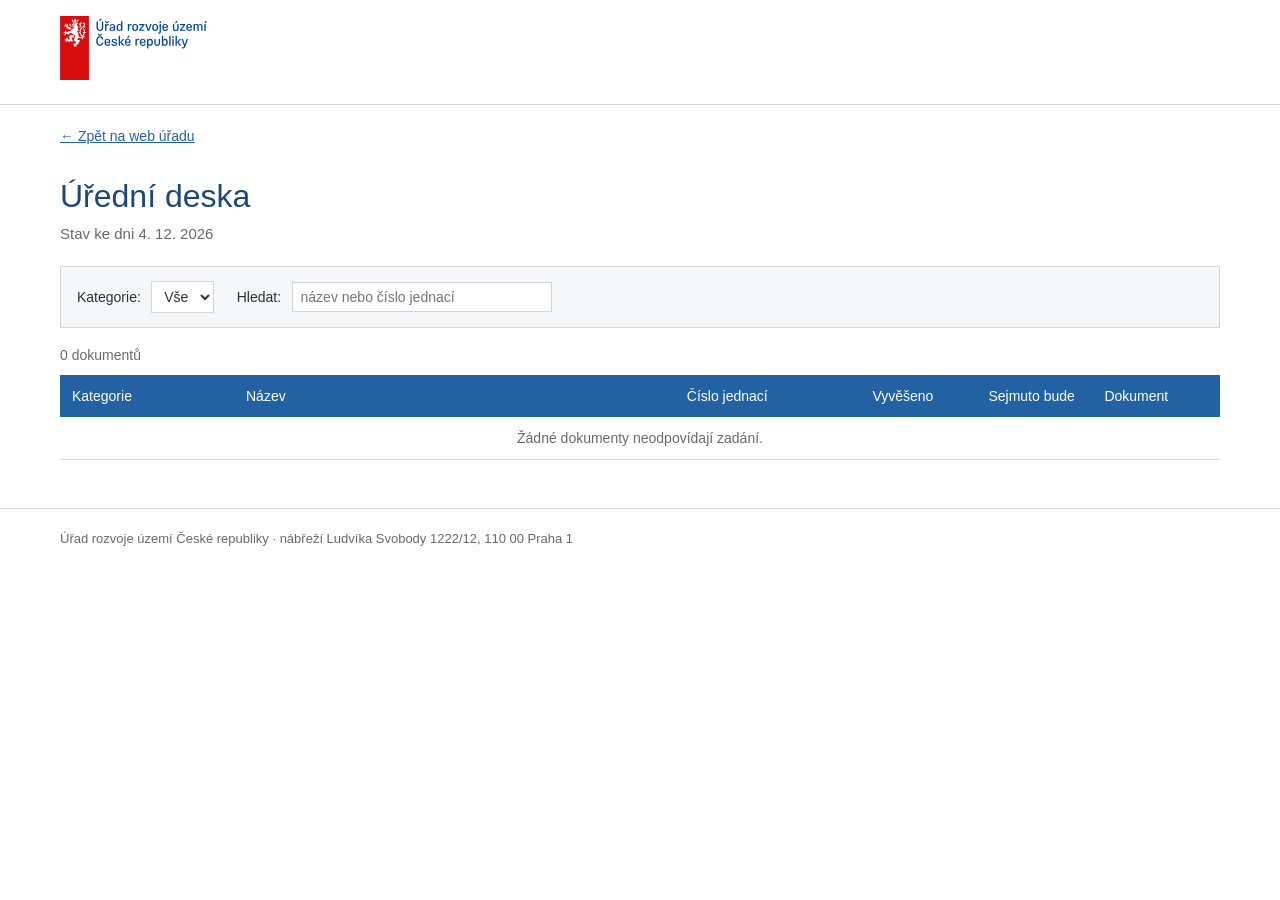
<file: docs/index.html>
<!DOCTYPE html>
<html lang="cs-CZ">
<head>
<meta charset="utf-8">
<meta name="viewport" content="width=device-width, initial-scale=1">
<title>Úřední deska — Úřad rozvoje území České republiky</title>
<link rel="stylesheet" href="css/deska.css">
<script src="data.js"></script>
<script src="js/deska.js"></script>
<script>document.documentElement.setAttribute("data-urad", Deska.klicUradu());</script>
</head>
<body>

<header class="hlavicka hlavicka--desu">
  <div class="obsah">
    <a class="hlavicka__odkaz" href="https://www.desu.gov.cz/">
      <img class="hlavicka__znak" src="znak.svg" width="56" height="56" alt="Státní znak České republiky">
      <span class="hlavicka__texty">
        <span class="hlavicka__nazev">Dopravní a energetický stavební úřad</span>
        <span class="hlavicka__podnazev">Úřední deska</span>
      </span>
    </a>
  </div>
</header>

<header class="hlavicka hlavicka--uru">
  <div class="obsah">
    <a class="hlavicka__odkaz" href="https://www.uru.gov.cz/">
      <img class="hlavicka__logo" src="logo-uru.svg" width="147" height="64"
           alt="Úřad rozvoje území České republiky">
    </a>
  </div>
</header>

<main class="obsah">
  <a class="zpet" id="zpet" href="https://www.uru.gov.cz/">← Zpět na web úřadu</a>
  <h1>Úřední deska</h1>
  <p class="podtitulek" id="stav"></p>

  <div class="upozorneni" id="upozorneni" hidden></div>

  <div class="filtr">
    <label for="kategorie">Kategorie:</label>
    <select id="kategorie"><option value="">Vše</option></select>
    <label for="hledat">Hledat:</label>
    <input type="text" id="hledat" placeholder="název nebo číslo jednací">
  </div>

  <p class="pocet" id="pocet"></p>

  <table class="vypis">
    <caption>Dokumenty vyvěšené na úřední desce</caption>
    <thead>
      <tr>
        <th class="sl-kategorie" scope="col">Kategorie</th>
        <th class="sl-nazev" scope="col">Název</th>
        <th class="sl-znacka" scope="col">Číslo jednací</th>
        <th class="sl-datum" scope="col">Vyvěšeno</th>
        <th class="sl-datum" scope="col">Sejmuto bude</th>
        <th class="sl-dokument" scope="col">Dokument</th>
      </tr>
    </thead>
    <tbody id="vypis"></tbody>
  </table>
</main>

<footer class="paticka">
  <div class="obsah" id="paticka"></div>
</footer>

<script>
(function () {
  var zaznamy = window.EDESKA || [];
  var telo = document.getElementById("vypis");
  var poleKat = document.getElementById("kategorie");
  var poleHledat = document.getElementById("hledat");

  document.getElementById("stav").textContent =
    "Stav ke dni " + Deska.dnesCesky();

  if (window.EDESKA_UPOZORNENI) {
    var u = document.getElementById("upozorneni");
    u.textContent = window.EDESKA_UPOZORNENI;
    u.hidden = false;
  }

  Deska.kategorie(zaznamy).forEach(function (k) {
    var o = document.createElement("option");
    o.value = k; o.textContent = k;
    poleKat.appendChild(o);
  });

  function radek(z) {
    var prilohy = z.prilohy.map(function (p) {
      return '<a href="prilohy/' + encodeURIComponent(p.soubor) + '">' +
             Deska.esc(p.nazev) + '</a>' +
             (p.velikost ? ' <span class="velikost">(' + Deska.esc(p.velikost) + ')</span>' : '');
    }).join("<br>") || '<span class="velikost">—</span>';

    return '<tr>' +
      '<td>' + Deska.esc(z.kategorie) + '</td>' +
      '<td><a href="detail.html?id=' + encodeURIComponent(z.id) + '">' + Deska.esc(z.nazev) + '</a>' +
        Deska.znackaPuvodu(z) + '</td>' +
      '<td>' + Deska.esc(z.znacka) + '</td>' +
      '<td>' + Deska.esc(z.od) + '</td>' +
      '<td>' + Deska.esc(z.do) + '</td>' +
      '<td>' + prilohy + '</td>' +
      '</tr>';
  }

  function vykresli() {
    var k = poleKat.value;
    var t = poleHledat.value.toLowerCase().trim();
    var v = Deska.vyveseneDnes(zaznamy).filter(function (z) {
      if (k && z.kategorie !== k) return false;
      if (t && (z.nazev + " " + z.znacka).toLowerCase().indexOf(t) === -1) return false;
      return true;
    });
    v.sort(Deska.poradi);
    telo.innerHTML = v.length
      ? v.map(radek).join("")
      : '<tr><td class="prazdno" colspan="6">Žádné dokumenty neodpovídají zadání.</td></tr>';
    document.getElementById("pocet").textContent =
      v.length === 1 ? "1 dokument" :
      (v.length >= 2 && v.length <= 4 ? v.length + " dokumenty" : v.length + " dokumentů");
  }

  function obnovHlavicku() {
    document.getElementById("paticka").textContent = Deska.urad().adresa;
    document.getElementById("zpet").href = Deska.urad().odkaz;
    document.title = "Úřední deska — " + Deska.urad().nazev;
    document.getElementById("stav").textContent = "Stav ke dni " + Deska.dnesCesky();
    var vybrano = poleKat.value;
    poleKat.innerHTML = '<option value="">Vše</option>';
    Deska.kategorie(zaznamy).forEach(function (k) {
      var o = document.createElement("option");
      o.value = k; o.textContent = k;
      if (k === vybrano) o.selected = true;
      poleKat.appendChild(o);
    });
  }
  obnovHlavicku();

  poleKat.addEventListener("change", vykresli);
  poleHledat.addEventListener("input", vykresli);
  vykresli();
  Deska.hlidejCas(function () { obnovHlavicku(); vykresli(); });
})();
</script>
</body>
</html>
</file>
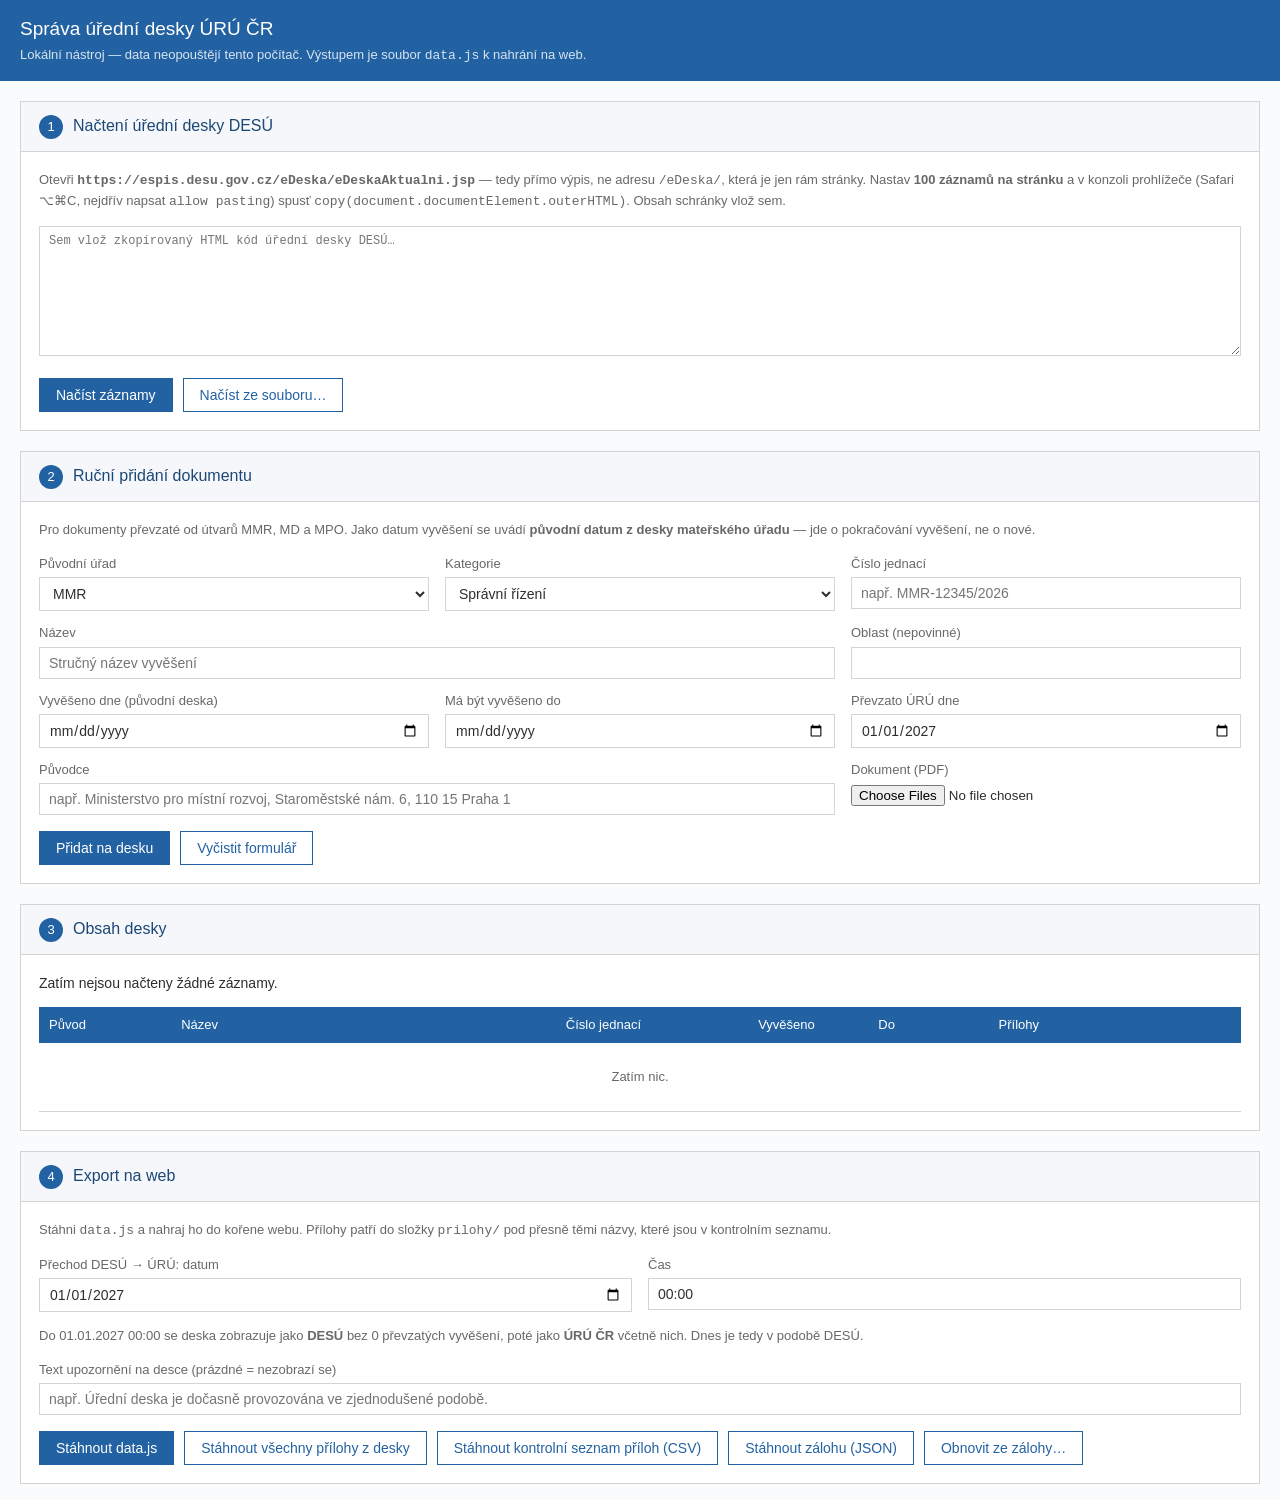
<file: deska-admin.html>
<!DOCTYPE html>
<html lang="cs-CZ">
<head>
<meta charset="utf-8">
<meta name="viewport" content="width=device-width, initial-scale=1">
<title>Správa úřední desky ÚRÚ ČR</title>
<style>
:root {
  --modra: #2362A2; --modra-tmava: #1C4776; --modra-svetla: #E5EFF8;
  --text: #2E2E2E; --slaby: #686868; --linka: #D4D4D4; --radek: #F5F7FA;
  --zluta-p: #FEF3CD; --zluta-r: #FFC107; --zluta-t: #856404;
  --zelena-p: #E3F5E8; --zelena-r: #4CAF50; --zelena-t: #2E6B3A;
  --cervena-p: #FDE7E7; --cervena-r: #D32F2F; --cervena-t: #A02020;
}
* { box-sizing: border-box; }
body {
  margin: 0; font-family: 'Roboto', -apple-system, BlinkMacSystemFont, 'Segoe UI', Arial, sans-serif;
  font-size: 15px; line-height: 1.55; color: var(--text); background: #FAFBFC;
}
header { background: var(--modra); color: #fff; padding: 14px 0; }
.obsah { max-width: 1280px; margin: 0 auto; padding: 0 20px; }
header h1 { margin: 0; font-size: 19px; font-weight: 500; }
header p { margin: 2px 0 0; font-size: 13px; color: #D6E4F2; }

.krok { background: #fff; border: 1px solid var(--linka); margin: 20px 0; }
.krok > h2 {
  margin: 0; padding: 12px 18px; font-size: 16px; font-weight: 500;
  background: var(--radek); border-bottom: 1px solid var(--linka); color: var(--modra-tmava);
}
.krok > h2 .cislo {
  display: inline-block; width: 24px; height: 24px; line-height: 24px; text-align: center;
  background: var(--modra); color: #fff; border-radius: 50%; font-size: 13px; margin-right: 10px;
}
.telo { padding: 18px; }

label { display: block; font-size: 13px; color: var(--slaby); margin-bottom: 3px; }
input[type=text], input[type=date], select, textarea {
  font-family: inherit; font-size: 14px; padding: 7px 9px;
  border: 1px solid var(--linka); background: #fff; color: var(--text); width: 100%;
}
textarea { min-height: 130px; font-family: ui-monospace, Menlo, Consolas, monospace; font-size: 12px; }
button {
  font-family: inherit; font-size: 14px; padding: 8px 16px; cursor: pointer;
  background: var(--modra); color: #fff; border: 1px solid var(--modra);
}
button:hover { background: var(--modra-tmava); }
button.vedlejsi { background: #fff; color: var(--modra); }
button.vedlejsi:hover { background: var(--modra-svetla); }
button.smazat { background: #fff; color: var(--cervena-t); border-color: var(--cervena-r); padding: 4px 10px; font-size: 13px; }
button:disabled { opacity: .5; cursor: not-allowed; }

.mrizka { display: grid; gap: 12px 16px; }
.m2 { grid-template-columns: 1fr 1fr; }
.m3 { grid-template-columns: 1fr 1fr 1fr; }
.sirka2 { grid-column: span 2; }

.hlaska { padding: 10px 14px; margin: 12px 0; font-size: 14px; border: 1px solid; }
.ok    { background: var(--zelena-p);  border-color: var(--zelena-r);  color: var(--zelena-t); }
.varuj { background: var(--zluta-p);   border-color: var(--zluta-r);   color: var(--zluta-t); }
.chyba { background: var(--cervena-p); border-color: var(--cervena-r); color: var(--cervena-t); }

table { width: 100%; border-collapse: collapse; font-size: 13px; }
th { text-align: left; font-weight: 500; background: var(--modra); color: #fff; padding: 8px 10px; }
td { padding: 8px 10px; border-bottom: 1px solid var(--linka); vertical-align: top; }
tbody tr:nth-child(even) td { background: var(--radek); }
.stitek {
  display: inline-block; font-size: 11px; padding: 1px 7px; border-radius: 2px;
  border: 1px solid var(--modra); background: var(--modra-svetla); color: var(--modra-tmava);
}
.stitek.sejmuto { border-color: var(--slaby); background: #EEE; color: var(--slaby); }
.napoveda { font-size: 13px; color: var(--slaby); margin: 0 0 14px; }
.akce { margin-top: 16px; display: flex; gap: 10px; flex-wrap: wrap; }
.souhrn { font-size: 14px; margin: 0 0 12px; }
.souhrn strong { color: var(--modra-tmava); }
</style>
</head>
<body>

<header>
  <div class="obsah">
    <h1>Správa úřední desky ÚRÚ ČR</h1>
    <p>Lokální nástroj — data neopouštějí tento počítač. Výstupem je soubor <code>data.js</code> k nahrání na web.</p>
  </div>
</header>

<div class="obsah">

  <!-- KROK 1 -->
  <section class="krok">
    <h2><span class="cislo">1</span>Načtení úřední desky DESÚ</h2>
    <div class="telo">
      <p class="napoveda">
        Otevři <strong><code>https://espis.desu.gov.cz/eDeska/eDeskaAktualni.jsp</code></strong>
        — tedy přímo výpis, ne adresu <code>/eDeska/</code>, která je jen rám stránky.
        Nastav <strong>100 záznamů na stránku</strong> a v konzoli prohlížeče (Safari ⌥⌘C,
        nejdřív napsat <code>allow pasting</code>) spusť
        <code>copy(document.documentElement.outerHTML)</code>. Obsah schránky vlož sem.
      </p>
      <textarea id="vstupHtml" placeholder="Sem vlož zkopírovaný HTML kód úřední desky DESÚ…"></textarea>
      <div class="akce">
        <button id="btnNacti">Načíst záznamy</button>
        <button class="vedlejsi" id="btnNactiSoubor">Načíst ze souboru…</button>
        <input type="file" id="souborHtml" accept=".html,.htm,.txt" hidden>
      </div>
      <div id="hlaskaImport"></div>
    </div>
  </section>

  <!-- KROK 2 -->
  <section class="krok">
    <h2><span class="cislo">2</span>Ruční přidání dokumentu</h2>
    <div class="telo">
      <p class="napoveda">
        Pro dokumenty převzaté od útvarů MMR, MD a MPO. Jako datum vyvěšení se uvádí
        <strong>původní datum z desky mateřského úřadu</strong> — jde o pokračování vyvěšení, ne o nové.
      </p>
      <div class="mrizka m3">
        <div>
          <label for="fPuvod">Původní úřad</label>
          <select id="fPuvod">
            <option>MMR</option><option>MD</option><option>MPO</option><option>DESÚ</option>
          </select>
        </div>
        <div>
          <label for="fKategorie">Kategorie</label>
          <select id="fKategorie">
            <option>Správní řízení</option>
            <option>Opatření obecné povahy</option>
            <option>Informace podle zákona č. 106/1999 Sb.</option>
          </select>
        </div>
        <div>
          <label for="fZnacka">Číslo jednací</label>
          <input type="text" id="fZnacka" placeholder="např. MMR-12345/2026">
        </div>
        <div class="sirka2">
          <label for="fNazev">Název</label>
          <input type="text" id="fNazev" placeholder="Stručný název vyvěšení">
        </div>
        <div>
          <label for="fOblast">Oblast <span style="font-weight:400">(nepovinné)</span></label>
          <input type="text" id="fOblast">
        </div>
        <div>
          <label for="fOd">Vyvěšeno dne (původní deska)</label>
          <input type="date" id="fOd">
        </div>
        <div>
          <label for="fDo">Má být vyvěšeno do</label>
          <input type="date" id="fDo">
        </div>
        <div>
          <label for="fPrevzato">Převzato ÚRÚ dne</label>
          <input type="date" id="fPrevzato" value="2027-01-01">
        </div>
        <div class="sirka2">
          <label for="fPuvodce">Původce</label>
          <input type="text" id="fPuvodce" placeholder="např. Ministerstvo pro místní rozvoj, Staroměstské nám. 6, 110 15 Praha 1">
        </div>
        <div>
          <label for="fSoubor">Dokument (PDF)</label>
          <input type="file" id="fSoubor" accept="application/pdf" multiple>
        </div>
      </div>
      <div class="akce">
        <button id="btnPridej">Přidat na desku</button>
        <button class="vedlejsi" id="btnVycisti">Vyčistit formulář</button>
      </div>
      <div id="hlaskaForm"></div>
    </div>
  </section>

  <!-- KROK 3 -->
  <section class="krok">
    <h2><span class="cislo">3</span>Obsah desky</h2>
    <div class="telo">
      <p class="souhrn" id="souhrn">Zatím nejsou načteny žádné záznamy.</p>
      <div id="kontrola"></div>
      <table>
        <thead>
          <tr>
            <th style="width:11%">Původ</th>
            <th style="width:32%">Název</th>
            <th style="width:16%">Číslo jednací</th>
            <th style="width:10%">Vyvěšeno</th>
            <th style="width:10%">Do</th>
            <th style="width:13%">Přílohy</th>
            <th style="width:8%"></th>
          </tr>
        </thead>
        <tbody id="seznam"></tbody>
      </table>
    </div>
  </section>

  <!-- KROK 4 -->
  <section class="krok">
    <h2><span class="cislo">4</span>Export na web</h2>
    <div class="telo">
      <p class="napoveda">
        Stáhni <code>data.js</code> a nahraj ho do kořene webu. Přílohy patří do složky
        <code>prilohy/</code> pod přesně těmi názvy, které jsou v kontrolním seznamu.
      </p>
      <div class="mrizka m2" style="margin-bottom:14px">
        <div>
          <label for="fPrechodDatum">Přechod DESÚ → ÚRÚ: datum</label>
          <input type="date" id="fPrechodDatum" value="2027-01-01">
        </div>
        <div>
          <label for="fPrechodCas">Čas</label>
          <input type="text" id="fPrechodCas" value="00:00" placeholder="hh:mm">
        </div>
      </div>
      <p class="napoveda" id="nahledPrechodu"></p>
      <div>
        <label for="fUpozorneni">Text upozornění na desce <span style="font-weight:400">(prázdné = nezobrazí se)</span></label>
        <input type="text" id="fUpozorneni" placeholder="např. Úřední deska je dočasně provozována ve zjednodušené podobě.">
      </div>
      <div class="akce">
        <button id="btnData">Stáhnout data.js</button>
        <button class="vedlejsi" id="btnPrilohy">Stáhnout všechny přílohy z desky</button>
        <button class="vedlejsi" id="btnCsv">Stáhnout kontrolní seznam příloh (CSV)</button>
        <button class="vedlejsi" id="btnZaloha">Stáhnout zálohu (JSON)</button>
        <button class="vedlejsi" id="btnObnov">Obnovit ze zálohy…</button>
        <input type="file" id="souborZaloha" accept=".json" hidden>
      </div>
      <div id="hlaskaExport"></div>
    </div>
  </section>

</div>

<script>
(function () {
"use strict";

var KLIC = "uru-deska-v1";
var zaznamy = [];
var poradiRucnich = 0;

/* ---------------------------------------------------------- pomocné */

function $(id) { return document.getElementById(id); }

function esc(s) {
  return String(s == null ? "" : s)
    .replace(/&/g, "&amp;").replace(/</g, "&lt;")
    .replace(/>/g, "&gt;").replace(/"/g, "&quot;");
}

function hlaska(kam, typ, text) {
  $(kam).innerHTML = '<div class="hlaska ' + typ + '">' + text + '</div>';
}

function iso2cz(iso) {
  if (!iso) return "";
  var c = iso.split("-");
  return c[2] + "." + c[1] + "." + c[0];
}

function cz2iso(cz) {
  if (!cz) return "";
  var c = cz.replace(/\s/g, "").split(".");
  if (c.length !== 3) return "";
  return c[2] + "-" + ("0" + c[1]).slice(-2) + "-" + ("0" + c[0]).slice(-2);
}

function dnesIso() {
  var d = new Date();
  return d.getFullYear() + "-" + ("0" + (d.getMonth() + 1)).slice(-2) + "-" + ("0" + d.getDate()).slice(-2);
}

function stahni(nazev, obsah, typ) {
  var b = new Blob([obsah], { type: (typ || "text/plain") + ";charset=utf-8" });
  var a = document.createElement("a");
  a.href = URL.createObjectURL(b);
  a.download = nazev;
  document.body.appendChild(a); a.click(); document.body.removeChild(a);
  setTimeout(function () { URL.revokeObjectURL(a.href); }, 1000);
}

function kb(bytes) {
  if (!bytes && bytes !== 0) return "";
  return (bytes / 1024).toFixed(1).replace(".", ",") + " kB";
}

/* ---------------------------------------------- parser desky DESÚ */

function parsuj(html) {
  var doc = new DOMParser().parseFromString(html, "text/html");

  /* Adresa /eDeska/ je frameset — výpis je až ve vnořené stránce. */
  if (doc.querySelector("frameset, frame")) {
    throw new Error(
      "Zkopíroval jsi rám stránky, ne výpis. Úřední deska je frameset a seznam " +
      "záznamů je až uvnitř.<br><br>Buď otevři přímo " +
      "<code>https://espis.desu.gov.cz/eDeska/eDeskaAktualni.jsp</code> a zkopíruj HTML tam, " +
      "nebo na stránce s deskou spusť v konzoli:<br>" +
      "<code>copy(document.getElementById('mainFrame').contentDocument.documentElement.outerHTML)</code>");
  }

  var odkazy = doc.querySelectorAll('a[href*="eDeskaDetail"]');
  if (!odkazy.length) {
    throw new Error("Ve vloženém textu není výpis úřední desky — nenašel jsem žádný odkaz na detail vyvěšení.");
  }

  /* Kontrola úplnosti: stránkování má tvar „1 - 54 z 54“. */
  var strank = (doc.body.textContent || "").match(/(\d+)\s*-\s*(\d+)\s*z\s*(\d+)/);
  if (strank && strank[2] !== strank[3]) {
    throw new Error("Vložený výpis obsahuje jen " + strank[2] + " z " + strank[3] +
      " záznamů. Na stránce přepni počet záznamů na stránku na 100 a zkopíruj HTML znovu.");
  }

  /* Sloupce se hledají podle tříd; když je šablona nemá, použije se pořadí. */
  function bunka(radek, trida, poradi) {
    var t = radek.querySelector("td." + trida);
    if (t) return t;
    return radek.cells && radek.cells.length > poradi ? radek.cells[poradi] : null;
  }
  function text(uzel) { return uzel ? uzel.textContent.replace(/\s+/g, " ").trim() : ""; }

  var vysledek = [], videno = {};

  Array.prototype.forEach.call(odkazy, function (a) {
    var id = (a.getAttribute("href") || "").match(/detailId=(\d+)/);
    if (!id) return;
    id = id[1];
    if (videno[id]) return;
    videno[id] = 1;

    var radek = a.closest("tr");
    if (!radek) return;

    var datumy = [];
    Array.prototype.forEach.call(radek.querySelectorAll("td.edeska-sloupec-zverejnit"), function (t) {
      var d = text(t).match(/\d{2}\.\d{2}\.\d{4}/);
      if (d) datumy.push(d[0]);
    });
    if (datumy.length < 2) {
      /* Záloha pro šablonu bez tříd: vezmou se data v pořadí výskytu v řádku. */
      datumy = (text(radek).match(/\d{2}\.\d{2}\.\d{4}/g) || []);
    }

    var prilohy = [];
    Array.prototype.forEach.call(radek.querySelectorAll('a[href*="idPriloha"]'), function (p) {
      var pid = (p.getAttribute("href") || "").match(/idPriloha=(\d+)/);
      if (!pid) return;
      var nazev = text(p);
      /* Velikost stojí jako holý text hned za odkazem, v závorce. */
      var vel = "", uzel = p.nextSibling;
      while (uzel && uzel.nodeType === 3) {
        var m = uzel.textContent.match(/\(([^)]+)\)/);
        if (m) { vel = m[1].trim(); break; }
        uzel = uzel.nextSibling;
      }
      prilohy.push({
        nazev: nazev, velikost: vel, soubor: nazev,
        zdroj: "https://espis.desu.gov.cz/eDeska/download.jsp?idPriloha=" + pid[1]
      });
    });

    vysledek.push({
      id: id,
      puvod: "DESÚ",
      kategorie: text(bunka(radek, "edeska-sloupec-kategorie", 0)),
      nazev: text(a),
      znacka: text(bunka(radek, "edeska-sloupec-znacka", 2)),
      od: datumy[0] || "", do: datumy[1] || "",
      odIso: cz2iso(datumy[0] || ""), doIso: cz2iso(datumy[1] || ""),
      oblast: "",
      puvodce: "DESU  Nábřeží Ludvíka Svobody 1222/12, 110 00 Praha 1",
      adresat: "Úřad rozvoje území České republiky, Úřední deska, IČO: 24858234",
      internetOd: datumy[0] || "",
      prilohy: prilohy
    });
  });

  if (!vysledek.length) throw new Error("V tabulce se nepodařilo přečíst žádný záznam.");
  return vysledek;
}

/* Stejný název souboru u více vyvěšení:
   - shodná velikost → jde o tentýž dokument, oba odkazy míří na jeden soubor
   - odlišná velikost → jsou to různé dokumenty, názvy se odliší prefixem s ID */
function srovnejNazvy(vsechny) {
  var podleNazvu = {};
  vsechny.forEach(function (z) {
    z.prilohy.forEach(function (p) {
      var zaklad = p.nazev;
      (podleNazvu[zaklad] = podleNazvu[zaklad] || []).push(p);
    });
  });
  var prejmenovane = [];
  Object.keys(podleNazvu).forEach(function (nazev) {
    var skupina = podleNazvu[nazev];
    var ids = {}, velikosti = {};
    skupina.forEach(function (p) {
      var id = (p.zdroj || "").match(/idPriloha=(\d+)/);
      p._id = id ? id[1] : "";
      ids[p._id] = 1;
      velikosti[p.velikost] = 1;
    });
    if (Object.keys(ids).length < 2) return;          // tentýž soubor vícekrát
    if (Object.keys(velikosti).length < 2) {          // různá ID, stejná velikost
      skupina.forEach(function (p) { p.soubor = nazev; });
      return;
    }
    skupina.forEach(function (p) {                    // různá ID i velikost
      if (p._id) {
        p.soubor = p._id + "-" + nazev;
        prejmenovane.push({ puvodni: nazev, novy: p.soubor, velikost: p.velikost });
      }
    });
  });
  return prejmenovane;
}

function odEntit(s) {
  var d = document.createElement("textarea");
  d.innerHTML = s;
  return d.value.trim();
}

/* ------------------------------------------------------- vykreslení */

function vykresli() {
  var telo = $("seznam");
  if (!zaznamy.length) {
    telo.innerHTML = '<tr><td colspan="7" style="text-align:center;color:#686868;padding:24px">Zatím nic.</td></tr>';
    $("souhrn").textContent = "Zatím nejsou načteny žádné záznamy.";
    $("kontrola").innerHTML = "";
    return;
  }

  var dnes = dnesIso();
  zaznamy.sort(function (a, b) {
    return (b.odIso || "").localeCompare(a.odIso || "") || (a.znacka || "").localeCompare(b.znacka || "");
  });

  telo.innerHTML = zaznamy.map(function (z, i) {
    var sejmuto = z.doIso && z.doIso < dnes;
    return '<tr>' +
      '<td><span class="stitek' + (sejmuto ? ' sejmuto' : '') + '">' + esc(z.puvod) + '</span></td>' +
      '<td>' + esc(z.nazev) + '</td>' +
      '<td>' + esc(z.znacka) + '</td>' +
      '<td>' + esc(z.od) + '</td>' +
      '<td>' + esc(z.do) + '</td>' +
      '<td>' + (z.prilohy.length ? z.prilohy.map(function (p) { return esc(p.nazev); }).join("<br>") : "—") + '</td>' +
      '<td><button class="smazat" data-i="' + i + '">Odebrat</button></td>' +
    '</tr>';
  }).join("");

  Array.prototype.forEach.call(telo.querySelectorAll(".smazat"), function (b) {
    b.addEventListener("click", function () {
      var z = zaznamy[+b.dataset.i];
      if (confirm("Odebrat z desky?\n\n" + z.znacka + "\n" + z.nazev)) {
        zaznamy.splice(+b.dataset.i, 1);
        uloz(); vykresli();
      }
    });
  });

  var zDesu = zaznamy.filter(function (z) { return z.puvod === "DESÚ"; }).length;
  var pocetPriloh = zaznamy.reduce(function (s, z) { return s + z.prilohy.length; }, 0);
  $("souhrn").innerHTML =
    "Celkem <strong>" + zaznamy.length + "</strong> záznamů (z toho " + zDesu +
    " z desky DESÚ, " + (zaznamy.length - zDesu) + " převzatých) a <strong>" + pocetPriloh + "</strong> příloh.";

  zkontroluj();
  nahledPrechodu();
}

/* --------------------------------------------------------- kontroly */

function zkontroluj() {
  var potize = [];
  var nazvySouboru = {};
  var shodneNazvy = {};

  zaznamy.forEach(function (z) {
    if (!z.znacka) potize.push("Záznam „" + z.nazev + "“ nemá číslo jednací.");
    if (!z.odIso) potize.push(z.znacka + ": chybí datum vyvěšení.");
    if (!z.doIso) potize.push(z.znacka + ": chybí datum, do kdy má být vyvěšeno.");
    if (z.odIso && z.doIso && z.doIso < z.odIso)
      potize.push(z.znacka + ": datum sejmutí je dříve než datum vyvěšení.");
    if (!z.prilohy.length)
      potize.push(z.znacka + ": k vyvěšení není připojen žádný dokument.");
    z.prilohy.forEach(function (p) {
      if (nazvySouboru[p.soubor]) shodneNazvy[p.soubor] = 1;
      nazvySouboru[p.soubor] = 1;
    });
  });

  /* Dokumenty, kterým doba vyvěšení uplyne dříve, než se čeká obnovení ESPISu. */
  var hranice = "2027-01-31";
  var brzy = zaznamy.filter(function (z) { return z.doIso && z.doIso <= hranice; }).length;

  var html = "";
  if (potize.length) {
    html += '<div class="hlaska varuj"><strong>Ke kontrole:</strong><br>' +
            potize.slice(0, 12).map(esc).join("<br>") +
            (potize.length > 12 ? "<br>… a dalších " + (potize.length - 12) : "") + '</div>';
  } else {
    html += '<div class="hlaska ok">Všechny záznamy mají vyplněná povinná pole i dokumenty.</div>';
  }
  var prej = window.POSLEDNI_PREJMENOVANI || [];
  if (prej.length) {
    html += '<div class="hlaska varuj"><strong>Různé dokumenty se stejným názvem — přejmenuj je:</strong><br>' +
      prej.map(function (p) {
        return 'soubor o velikosti ' + esc(p.velikost) + ' přejmenuj z <code>' +
               esc(p.puvodni) + '</code> na <code>' + esc(p.novy) + '</code>';
      }).join("<br>") + '</div>';
  }
  var shodne = Object.keys(shodneNazvy).filter(function (n) {
    return !prej.some(function (p) { return p.novy === n; });
  });
  if (shodne.length) {
    html += '<div class="hlaska ok"><strong>Dvojí výskyt téhož dokumentu:</strong> ' +
            shodne.map(esc).join(", ") +
            '. Mají shodnou velikost, jde tedy o tentýž soubor u dvou vyvěšení. ' +
            'Ve složce Stahování smaž kopie, které Safari pojmenoval s příponou ' +
            '<code>-2</code>, a ponech jednu.</div>';
  }
  if (brzy) {
    html += '<div class="hlaska varuj">' + brzy + ' dokumentům uplyne doba vyvěšení do 31. 1. 2027. ' +
            'Ze statické desky zmizí samy v den sejmutí, ale po obnovení ESPISu je potřeba ' +
            'ověřit, že mají ve spisové službě zapsané správné datum sejmutí.</div>';
  }
  $("kontrola").innerHTML = html;
}

/* ----------------------------------------------------------- uložení */

function uloz() {
  try { localStorage.setItem(KLIC, JSON.stringify({ zaznamy: zaznamy, poradi: poradiRucnich })); }
  catch (e) { /* soukromé okno nebo plná kvóta — práce pokračuje, jen se neobnoví */ }
}

function nacti() {
  try {
    var s = localStorage.getItem(KLIC);
    if (!s) return;
    var d = JSON.parse(s);
    zaznamy = d.zaznamy || [];
    poradiRucnich = d.poradi || 0;
  } catch (e) { zaznamy = []; }
}

/* ------------------------------------------------------------ export */

function vyrobData() {
  var cista = zaznamy.map(function (z) {
    return {
      id: z.id, puvod: z.puvod, kategorie: z.kategorie, nazev: z.nazev, znacka: z.znacka,
      od: z.od, do: z.do, odIso: z.odIso, doIso: z.doIso,
      oblast: z.oblast, puvodce: z.puvodce, adresat: z.adresat,
      internetOd: z.internetOd, prevzatoDne: z.prevzatoDne || "",
      prilohy: z.prilohy.map(function (p) {
        return { nazev: p.nazev, velikost: p.velikost, soubor: p.soubor };
      })
    };
  });
  var up = $("fUpozorneni").value.trim();
  var prechod = okamzikPrechodu();
  return "/* Úřední deska — data vygenerovaná " + iso2cz(dnesIso()) + " */\n" +
         "window.EDESKA = " + JSON.stringify(cista, null, 1) + ";\n" +
         "window.EDESKA_UPOZORNENI = " + JSON.stringify(up) + ";\n" +
         "/* Do tohoto okamžiku vystupuje deska jako DESÚ a skrývá převzatá\n" +
         "   vyvěšení; od něj jako ÚRÚ ČR a zobrazí je. Místní čas. */\n" +
         "window.EDESKA_PRECHOD = " + JSON.stringify(prechod) + ";\n";
}

function vyrobCsv() {
  var r = ["puvod;cislo_jednaci;ulozit_jako;velikost;zdrojova_adresa"];
  zaznamy.forEach(function (z) {
    z.prilohy.forEach(function (p) {
      r.push([z.puvod, z.znacka, p.soubor, p.velikost, p.zdroj || "(ruční vstup)"].join(";"));
    });
  });
  return "﻿" + r.join("\n") + "\n";
}

function okamzikPrechodu() {
  var d = $("fPrechodDatum").value;
  var c = ($("fPrechodCas").value || "00:00").trim();
  if (!d) return "";
  if (!/^\d{1,2}:\d{2}$/.test(c)) return "";
  var cc = c.split(":");
  return d + "T" + ("0" + cc[0]).slice(-2) + ":" + cc[1] + ":00";
}

function nahledPrechodu() {
  var t = okamzikPrechodu();
  var el = $("nahledPrechodu");
  if (!t) {
    el.innerHTML = '<span style="color:#A02020">Neplatné datum nebo čas — ' +
      'deska by se chovala jako ÚRÚ od začátku.</span>';
    return;
  }
  var kdy = new Date(t), ted = new Date();
  var prevzata = zaznamy.filter(function (z) { return z.puvod && z.puvod !== "DESÚ"; }).length;
  el.innerHTML = "Do " + esc(iso2cz(t.slice(0, 10))) + " " + esc(t.slice(11, 16)) +
    " se deska zobrazuje jako <strong>DESÚ</strong> bez " + prevzata +
    " převzatých vyvěšení, poté jako <strong>ÚRÚ ČR</strong> včetně nich. " +
    (kdy > ted
      ? "Dnes je tedy v podobě DESÚ."
      : "<strong>Tento okamžik už nastal</strong> — deska se zobrazuje jako ÚRÚ. " +
        "Pro vyzkoušení podoby DESÚ nastav datum do budoucna.");
}

/* ------------------------------------------------------------ obsluha */

$("btnNacti").addEventListener("click", function () {
  var html = $("vstupHtml").value;
  if (!html.trim()) { hlaska("hlaskaImport", "chyba", "Vlož nejprve zkopírovaný kód stránky."); return; }
  try {
    var nove = parsuj(html);
    var mam = {};
    zaznamy.forEach(function (z) { mam[z.id] = 1; });
    var pridano = 0, aktualizovano = 0;
    nove.forEach(function (n) {
      if (mam[n.id]) {
        for (var i = 0; i < zaznamy.length; i++) {
          if (zaznamy[i].id === n.id) { zaznamy[i] = n; aktualizovano++; break; }
        }
      } else { zaznamy.push(n); pridano++; }
    });
    window.POSLEDNI_PREJMENOVANI = srovnejNazvy(zaznamy);
    uloz(); vykresli();
    hlaska("hlaskaImport", "ok", "Načteno <strong>" + nove.length + "</strong> záznamů z desky DESÚ — " +
      pridano + " nových, " + aktualizovano + " aktualizovaných. " +
      "Ručně přidané dokumenty zůstaly zachovány.");
    $("vstupHtml").value = "";
  } catch (e) {
    hlaska("hlaskaImport", "chyba", esc(e.message));
  }
});

$("btnNactiSoubor").addEventListener("click", function () { $("souborHtml").click(); });
$("souborHtml").addEventListener("change", function (ev) {
  var f = ev.target.files[0]; if (!f) return;
  var r = new FileReader();
  r.onload = function () { $("vstupHtml").value = r.result; $("btnNacti").click(); };
  r.readAsText(f, "utf-8");
  ev.target.value = "";
});

$("btnPridej").addEventListener("click", function () {
  var nazev = $("fNazev").value.trim();
  var znacka = $("fZnacka").value.trim();
  var od = $("fOd").value, doD = $("fDo").value;

  var chybi = [];
  if (!nazev) chybi.push("název");
  if (!znacka) chybi.push("číslo jednací");
  if (!od) chybi.push("datum vyvěšení");
  if (!doD) chybi.push("datum, do kdy má být vyvěšeno");
  if (chybi.length) {
    hlaska("hlaskaForm", "chyba", "Chybí: " + chybi.join(", ") + ".");
    return;
  }
  if (doD < od) {
    hlaska("hlaskaForm", "chyba", "Datum sejmutí nemůže být dříve než datum vyvěšení.");
    return;
  }

  poradiRucnich++;
  var soubory = $("fSoubor").files;
  var prilohy = [];
  for (var i = 0; i < soubory.length; i++) {
    prilohy.push({ nazev: soubory[i].name, velikost: kb(soubory[i].size), soubor: soubory[i].name });
  }

  zaznamy.push({
    id: "r" + poradiRucnich,
    puvod: $("fPuvod").value,
    kategorie: $("fKategorie").value,
    nazev: nazev, znacka: znacka,
    od: iso2cz(od), do: iso2cz(doD), odIso: od, doIso: doD,
    oblast: $("fOblast").value.trim(),
    puvodce: $("fPuvodce").value.trim(),
    adresat: "Úřad rozvoje území České republiky, Úřední deska, IČO: 24858234",
    internetOd: iso2cz(od),
    prevzatoDne: iso2cz($("fPrevzato").value),
    prilohy: prilohy
  });

  uloz(); vykresli();
  hlaska("hlaskaForm", "ok", "Přidáno. Nezapomeň zkopírovat " +
    (prilohy.length ? "soubor" + (prilohy.length > 1 ? "y" : "") + " <strong>" +
      prilohy.map(function (p) { return esc(p.soubor); }).join("</strong>, <strong>") + "</strong>" : "dokument") +
    " do složky <code>prilohy/</code>.");
  vycisti();
});

function vycisti() {
  ["fZnacka", "fNazev", "fOblast", "fPuvodce"].forEach(function (id) { $(id).value = ""; });
  $("fOd").value = ""; $("fDo").value = ""; $("fSoubor").value = "";
}
$("btnVycisti").addEventListener("click", function () { vycisti(); $("hlaskaForm").innerHTML = ""; });

$("btnData").addEventListener("click", function () {
  if (!zaznamy.length) { hlaska("hlaskaExport", "chyba", "Deska je prázdná, není co exportovat."); return; }
  stahni("data.js", vyrobData(), "application/javascript");
  hlaska("hlaskaExport", "ok", "Soubor <code>data.js</code> stažen. Nahraj ho do kořene webu — nic jiného se nemění.");
});

$("btnPrilohy").addEventListener("click", function () {
  var ke = [];
  var mam = {};
  zaznamy.forEach(function (z) {
    z.prilohy.forEach(function (p) {
      if (p.zdroj && !mam[p.soubor]) { mam[p.soubor] = 1; ke.push(p); }
    });
  });
  if (!ke.length) {
    hlaska("hlaskaExport", "chyba", "Žádná příloha nemá zdrojovou adresu — ručně vložené dokumenty se stahovat nemusí.");
    return;
  }
  hlaska("hlaskaExport", "varuj", "Spouštím stahování " + ke.length + " příloh. " +
    "Prohlížeč se nejspíš jednou zeptá, jestli povolit stahování více souborů — povol to. " +
    "Soubory přistanou ve složce Stahování, odtud je přesuň do <code>web/prilohy/</code>.");

  /* Stahuje se po jednom s prodlevou — prohlížeč jinak část požadavků zahodí. */
  var i = 0;
  (function dalsi() {
    if (i >= ke.length) {
      hlaska("hlaskaExport", "ok", "Odesláno " + ke.length + " požadavků na stažení. " +
        "Ve složce Stahování zkontroluj, že máš všech " + ke.length + " souborů, " +
        "a porovnej je s kontrolním seznamem CSV.");
      return;
    }
    var a = document.createElement("a");
    a.href = ke[i].zdroj;
    a.download = ke[i].soubor;
    document.body.appendChild(a); a.click(); document.body.removeChild(a);
    i++;
    setTimeout(dalsi, 400);
  })();
});

$("btnCsv").addEventListener("click", function () {
  stahni("prilohy-ke-stazeni.csv", vyrobCsv(), "text/csv");
});

$("btnZaloha").addEventListener("click", function () {
  stahni("deska-zaloha-" + dnesIso() + ".json",
    JSON.stringify({ zaznamy: zaznamy, poradi: poradiRucnich }, null, 1), "application/json");
});

$("btnObnov").addEventListener("click", function () { $("souborZaloha").click(); });
$("souborZaloha").addEventListener("change", function (ev) {
  var f = ev.target.files[0]; if (!f) return;
  var r = new FileReader();
  r.onload = function () {
    try {
      var d = JSON.parse(r.result);
      if (!d.zaznamy) throw new Error("Soubor neobsahuje zálohu desky.");
      zaznamy = d.zaznamy; poradiRucnich = d.poradi || 0;
      uloz(); vykresli();
      hlaska("hlaskaExport", "ok", "Záloha obnovena — " + zaznamy.length + " záznamů.");
    } catch (e) { hlaska("hlaskaExport", "chyba", esc(e.message)); }
  };
  r.readAsText(f, "utf-8");
  ev.target.value = "";
});

["fPrechodDatum", "fPrechodCas"].forEach(function (id) {
  $(id).addEventListener("input", nahledPrechodu);
});

nacti();
vykresli();
nahledPrechodu();
})();
</script>
</body>
</html>
</file>
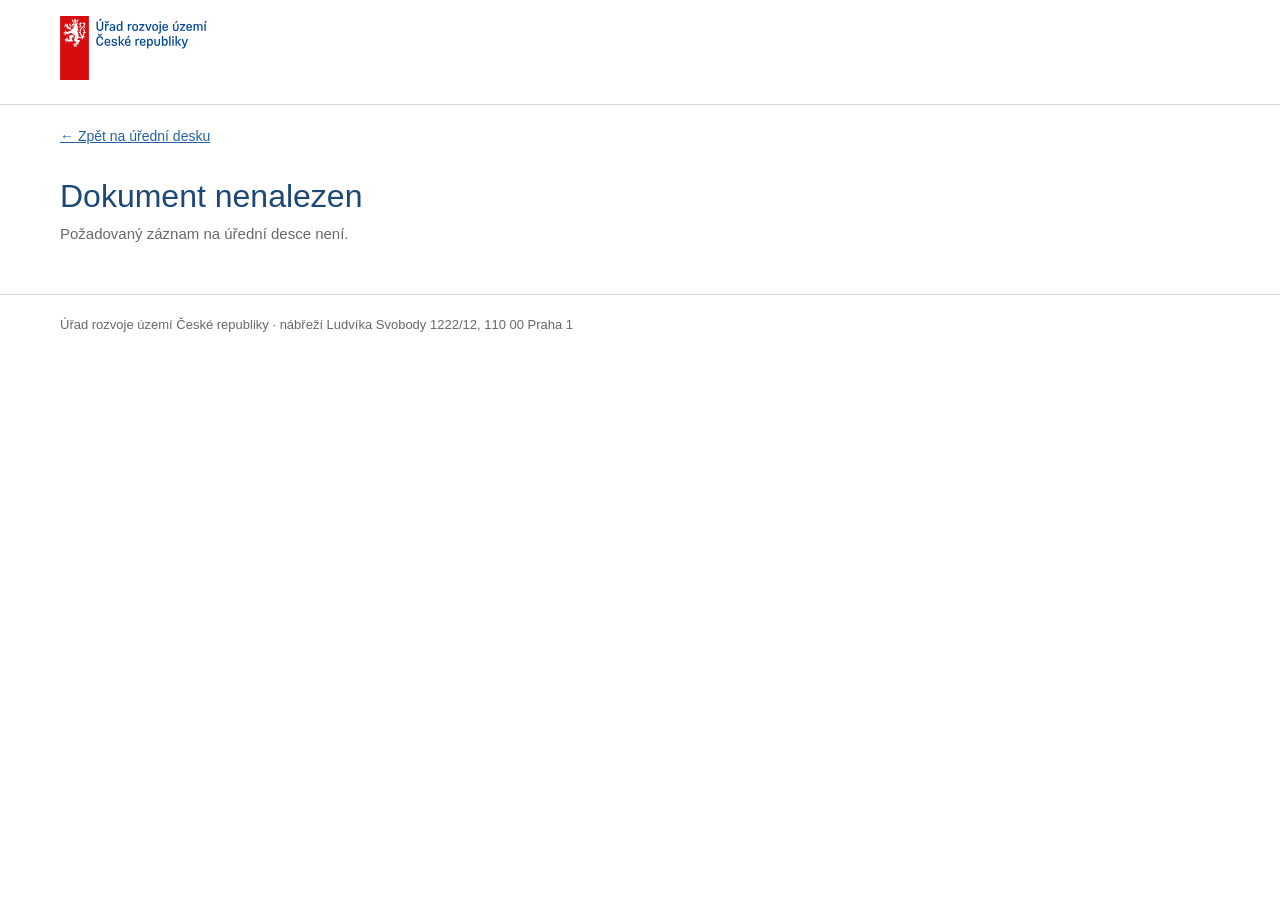
<file: docs/detail.html>
<!DOCTYPE html>
<html lang="cs-CZ">
<head>
<meta charset="utf-8">
<meta name="viewport" content="width=device-width, initial-scale=1">
<title>Detail vyvěšení — Úřední deska ÚRÚ ČR</title>
<link rel="stylesheet" href="css/deska.css">
<script src="data.js"></script>
<script src="js/deska.js"></script>
<script>document.documentElement.setAttribute("data-urad", Deska.klicUradu());</script>
</head>
<body>

<header class="hlavicka hlavicka--desu">
  <div class="obsah">
    <a class="hlavicka__odkaz" href="https://www.desu.gov.cz/">
      <img class="hlavicka__znak" src="znak.svg" width="56" height="56" alt="Státní znak České republiky">
      <span class="hlavicka__texty">
        <span class="hlavicka__nazev">Dopravní a energetický stavební úřad</span>
        <span class="hlavicka__podnazev">Úřední deska</span>
      </span>
    </a>
  </div>
</header>

<header class="hlavicka hlavicka--uru">
  <div class="obsah">
    <a class="hlavicka__odkaz" href="https://www.uru.gov.cz/">
      <img class="hlavicka__logo" src="logo-uru.svg" width="147" height="64"
           alt="Úřad rozvoje území České republiky">
    </a>
  </div>
</header>

<main class="obsah">
  <a class="zpet" href="index.html">← Zpět na úřední desku</a>
  <div id="telo"></div>
</main>

<footer class="paticka">
  <div class="obsah" id="paticka"></div>
</footer>

<script>
(function () {
function vykresliDetail() {
  var id = new URLSearchParams(location.search).get("id");
  /* Převzatá vyvěšení nejsou do okamžiku přechodu součástí desky. */
  var dostupne = (window.EDESKA || []).filter(function (x) {
    return Deska.jePoPrechodu() || !x.puvod || x.puvod === "DESÚ";
  });
  var z = Deska.najdi(dostupne, id);
  var telo = document.getElementById("telo");
  var e = Deska.esc;

  if (!z) {
    telo.innerHTML = '<h1>Dokument nenalezen</h1>' +
      '<p class="podtitulek">Požadovaný záznam na úřední desce není.</p>';
    document.title = "Dokument nenalezen — Úřední deska " + Deska.urad().nazev;
    return;
  }

  document.title = z.znacka + " — Úřední deska " + Deska.urad().nazev;

  var radek = function (popis, hodnota) {
    return '<tr><th scope="row">' + e(popis) + '</th><td>' + (hodnota || "—") + '</td></tr>';
  };

  var prilohy = z.prilohy.length
    ? '<ul class="prilohy">' + z.prilohy.map(function (p) {
        return '<li><a href="prilohy/' + encodeURIComponent(p.soubor) + '">' + e(p.nazev) + '</a>' +
               (p.velikost ? ' <span class="velikost">(' + e(p.velikost) + ')</span>' : '') + '</li>';
      }).join("") + '</ul>'
    : '<p class="velikost">K tomuto vyvěšení nejsou připojeny žádné dokumenty.</p>';

  var dnes = Deska.dnesIso();
  var stav = (!z.doIso || z.doIso >= dnes) ? "Vyvěšeno" : "Sejmuto";

  /* Převzaté vyvěšení: zobrazuje se původní datum vyvěšení na desce
     původního úřadu, protože jde o pokračování, nikoli nové vyvěšení. */
  var blokPrevzeti = z.puvod && z.puvod !== "DESÚ"
    ? '<h2>Převzetí vyvěšení</h2>' +
      '<table class="detail">' +
        radek("Původní úřad", e(z.puvod)) +
        radek("Vyvěšeno na úřední desce původního úřadu dne", e(z.od)) +
        radek("Převzato Úřadem rozvoje území ČR dne", e(z.prevzatoDne || "1. 1. 2027")) +
      '</table>' +
      '<p class="podtitulek">Úřad rozvoje území České republiky je právním nástupcem ' +
      'v této věci. Doba vyvěšení běží od původního data vyvěšení.</p>'
    : '';

  telo.innerHTML =
    '<h1>' + e(z.nazev) + '</h1>' +
    '<p class="podtitulek">' + e(z.znacka) + '</p>' +

    '<h2>Detail vyvěšení</h2>' +
    '<table class="detail">' +
      radek("Oblast", e(z.oblast)) +
      radek("Kategorie", e(z.kategorie)) +
      radek("Název", e(z.nazev)) +
      radek("Číslo jednací", e(z.znacka)) +
      radek("Původce", e(z.puvodce)) +
      radek("Adresát", e(Deska.urad().adresat)) +
      radek("Stav", stav) +
    '</table>' +

    '<h2>Obsah vyvěšení</h2>' + prilohy +

    '<h2>Informace o vyvěšení a zveřejnění</h2>' +
    '<table class="detail">' +
      radek("Zveřejněno od", e(z.od)) +
      radek("Má být vyvěšeno do", e(z.do)) +
      radek("Zveřejněno způsobem umožňujícím dálkový přístup od", e(z.internetOd || z.od)) +
    '</table>' +

    blokPrevzeti;
}

document.getElementById("paticka").textContent = Deska.urad().adresa;
vykresliDetail();
Deska.hlidejCas(function () {
  document.getElementById("paticka").textContent = Deska.urad().adresa;
  vykresliDetail();
});
})();
</script>
</body>
</html>
</file>
<file: docs/css/deska.css>
/* =========================================================================
   Úřední deska ÚRÚ ČR — vizuální vrstva
   -------------------------------------------------------------------------
   Vzhled je soustředěn do tohoto souboru. Logika (data.js, index.html)
   na konkrétní barvy ani rozměry nesahá, takže po dodání návrhu desky
   od Cognita stačí přepsat proměnné níže, případně celý soubor.
   Barvy vycházejí z palety design systému gov.cz.
   ========================================================================= */

:root {
    --uru-modra:        #2362A2;
    --uru-modra-tmava:  #1C4776;
    --uru-modra-svetla: #E5EFF8;
    --uru-text:         #2E2E2E;
    --uru-text-slaby:   #686868;
    --uru-linka:        #D4D4D4;
    --uru-pozadi:       #FFFFFF;
    --uru-pozadi-radek: #F5F7FA;
    --uru-odkaz:        #2362A2;
    --uru-upozorneni-pozadi: #FEF3CD;
    --uru-upozorneni-ramecek: #FFC107;
    --uru-upozorneni-text:   #856404;
    --uru-sirka:        1200px;
    --uru-pismo: 'Roboto', -apple-system, BlinkMacSystemFont, 'Segoe UI', Arial, sans-serif;
}

* { box-sizing: border-box; }

body {
    margin: 0;
    font-family: var(--uru-pismo);
    font-size: 16px;
    line-height: 1.6;
    color: var(--uru-text);
    background: var(--uru-pozadi);
}

.obsah {
    max-width: var(--uru-sirka);
    margin: 0 auto;
    padding: 0 20px;
}

/* ---------- Hlavička ---------- */

/* Deska má dvě podoby hlavičky. Do okamžiku přechodu vystupuje jako deska
   DESÚ (modrý pruh se státním znakem), poté jako deska ÚRÚ ČR (bílý pruh
   s logem). Přepíná atribut data-urad na <html>, který nastaví skript
   v hlavičce dokumentu ještě před vykreslením stránky.
   Bez JavaScriptu se nezobrazí ani jedna — stránka ho potřebuje tak jako tak. */
.hlavicka { display: none; }
[data-urad="desu"] .hlavicka--desu,
[data-urad="uru"]  .hlavicka--uru { display: block; }

/* Podoba ÚRÚ — logo nese název i znak, hlavička proto zůstává bílá;
   na modrém podkladu by logo nefungovalo. */
/* Rozměry převzaty z hlavičky webu ÚRÚ: logo 147 × 64, odsazení 16 px,
   celková výška pruhu 97 px. */
.hlavicka--uru {
    background: #FFFFFF;
    padding: 16px 0;
    border-bottom: 1px solid var(--uru-linka);
}

/* Podoba DESÚ — státní znak je bílý, potřebuje tmavý podklad. */
.hlavicka--desu {
    background: var(--uru-modra);
    padding: 16px 0;
}
.hlavicka--desu .hlavicka__odkaz { color: #FFFFFF; }
.hlavicka__znak {
    width: 56px;
    height: 56px;
    display: inline-block;
    vertical-align: middle;
    margin-right: 18px;
}
.hlavicka__texty { display: inline-block; vertical-align: middle; }
.hlavicka__nazev {
    display: block;
    font-size: 19px;
    font-weight: 500;
    line-height: 1.25;
    color: #FFFFFF;
}
.hlavicka__podnazev { display: block; font-size: 14px; color: #D6E4F2; }
.hlavicka--desu .hlavicka__odkaz:hover .hlavicka__nazev { text-decoration: underline; }
.hlavicka--desu .hlavicka__odkaz:focus { outline: 2px solid #FFFFFF; outline-offset: 3px; }
.hlavicka__odkaz {
    display: inline-block;
    text-decoration: none;
}
.hlavicka__logo {
    display: block;
    width: 147px;
    height: 64px;
}
.hlavicka__odkaz:focus { outline: 2px solid var(--uru-modra); outline-offset: 4px; }

/* ---------- Nadpisy ---------- */

h1 {
    font-size: 32px;
    font-weight: 500;
    line-height: 1.25;
    color: var(--uru-modra-tmava);
    margin: 28px 0 6px;
}
h2 {
    font-size: 20px;
    font-weight: 500;
    color: var(--uru-modra-tmava);
    margin: 32px 0 10px;
}
.podtitulek {
    color: var(--uru-text-slaby);
    font-size: 15px;
    margin: 0 0 20px;
}

/* ---------- Upozornění ---------- */

.upozorneni {
    background: var(--uru-upozorneni-pozadi);
    border: 1px solid var(--uru-upozorneni-ramecek);
    color: var(--uru-upozorneni-text);
    padding: 12px 16px;
    margin: 0 0 24px;
    font-size: 14px;
}

/* ---------- Filtr ---------- */

.filtr {
    margin: 0 0 16px;
    padding: 14px 16px;
    background: var(--uru-pozadi-radek);
    border: 1px solid var(--uru-linka);
}
.filtr label {
    font-size: 14px;
    margin-right: 6px;
}
.filtr select,
.filtr input {
    font-family: inherit;
    font-size: 14px;
    padding: 6px 8px;
    border: 1px solid var(--uru-linka);
    background: #FFFFFF;
    color: var(--uru-text);
    margin-right: 18px;
}
.filtr input { min-width: 260px; }

/* ---------- Tabulka ---------- */

.pocet {
    font-size: 14px;
    color: var(--uru-text-slaby);
    margin: 0 0 8px;
}

table.vypis {
    width: 100%;
    border-collapse: collapse;
    font-size: 14px;
}
table.vypis caption {
    position: absolute;
    width: 1px; height: 1px;
    overflow: hidden; clip: rect(0 0 0 0);
    white-space: nowrap;
}
table.vypis th {
    text-align: left;
    font-weight: 500;
    color: #FFFFFF;
    background: var(--uru-modra);
    padding: 10px 12px;
    border: none;
}
table.vypis td {
    padding: 10px 12px;
    border-bottom: 1px solid var(--uru-linka);
    vertical-align: top;
}
table.vypis tbody tr:nth-child(even) td { background: var(--uru-pozadi-radek); }

.sl-kategorie { width: 15%; }
.sl-nazev     { width: 38%; }
.sl-znacka    { width: 16%; white-space: nowrap; }
.sl-datum     { width: 10%; white-space: nowrap; }
.sl-dokument  { width: 21%; }

a { color: var(--uru-odkaz); }
a:focus { outline: 2px solid var(--uru-modra); outline-offset: 1px; }

.puvod {
    display: inline-block;
    font-size: 11px;
    line-height: 1.4;
    padding: 1px 7px;
    border: 1px solid var(--uru-modra);
    color: var(--uru-modra-tmava);
    background: var(--uru-modra-svetla);
    border-radius: 2px;
    margin-left: 6px;
    vertical-align: 1px;
    white-space: nowrap;
}

.prazdno {
    padding: 28px 12px;
    text-align: center;
    color: var(--uru-text-slaby);
}

/* ---------- Detail ---------- */

.zpet { font-size: 14px; display: inline-block; margin: 20px 0 0; }

table.detail {
    width: 100%;
    max-width: 820px;
    border-collapse: collapse;
    font-size: 14px;
    margin-bottom: 8px;
}
table.detail th {
    text-align: left;
    font-weight: 500;
    width: 230px;
    padding: 8px 12px;
    background: var(--uru-pozadi-radek);
    border-bottom: 1px solid var(--uru-linka);
    color: var(--uru-text-slaby);
}
table.detail td {
    padding: 8px 12px;
    border-bottom: 1px solid var(--uru-linka);
}
ul.prilohy { margin: 0; padding-left: 20px; }
ul.prilohy li { margin-bottom: 4px; font-size: 14px; }
.velikost { color: var(--uru-text-slaby); font-size: 13px; }

/* ---------- Patička ---------- */

.paticka {
    margin-top: 48px;
    padding: 20px 0 32px;
    border-top: 1px solid var(--uru-linka);
    font-size: 13px;
    color: var(--uru-text-slaby);
}

/* ---------- Malé displeje a kiosek na výšku ---------- */

@media (max-width: 760px) {
    .hlavicka--uru { padding: 12px 0; }
    .hlavicka--desu { padding: 10px 0; }
    .hlavicka__logo { width: 110px; height: 48px; }
    .hlavicka__znak { width: 42px; height: 42px; margin-right: 12px; }
    .hlavicka__nazev { font-size: 16px; }
    .hlavicka__podnazev { font-size: 12px; }
    h1 { font-size: 24px; }
    table.vypis { font-size: 13px; }
    table.vypis th:nth-child(1),
    table.vypis td:nth-child(1) { display: none; }
    .filtr input { min-width: 0; width: 100%; margin-top: 8px; }
    table.detail th { width: 40%; }
}

@media print {
    .filtr, .zpet { display: none; }
    body { font-size: 11pt; }
}
</file>
